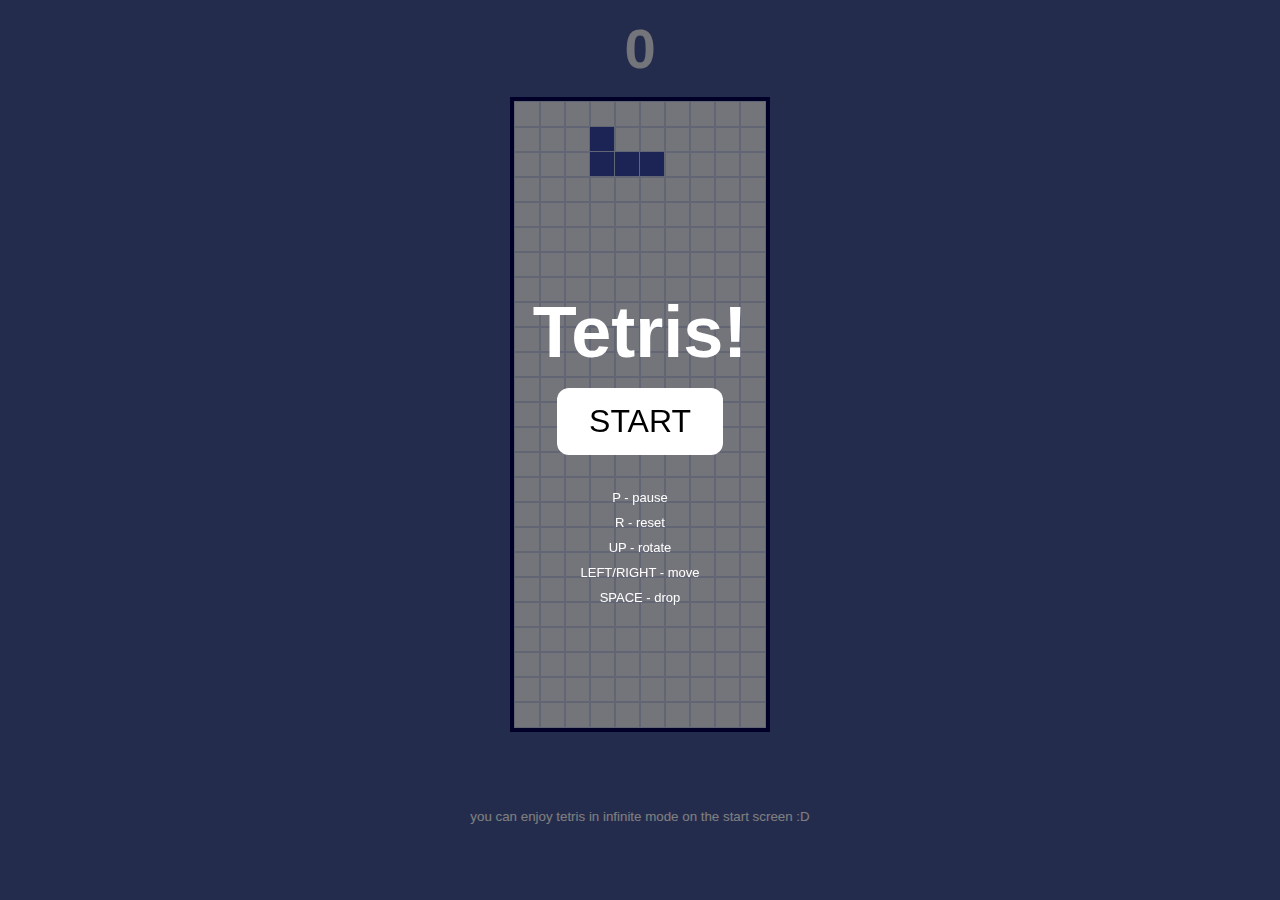
<file: index.html>
<!DOCTYPE html>
<html lang="en">
<head>
    <meta charset="UTF-8">
    <meta http-equiv="X-UA-Compatible" content="IE=edge">
    <meta name="viewport" content="width=device-width, initial-scale=1.0">
    <link rel="stylesheet" href="css/style.css"/>
    <title>Tetris!</title>
</head>
<body>
    <div class="wrapper">
        <div class="modal">
            <h1 class="modal-text">Tetris!</h1>
            <button class="modal-button">START</button>
            <p>
                P - pause<br/>
                R - reset<br/>
                UP - rotate<br/>
                LEFT/RIGHT - move<br/>
                SPACE - drop
            </p>
        </div>
        <!-- score -->
        <div class="score">
            <h3>0</h3>
        </div>
        <!-- game -->
        <div class="container">
            <ul></ul>
        </div>
        <footer>you can enjoy tetris in infinite mode on the start screen :D </footer>
    </div>
    <script src="js/index.js" type="module"></script>
</body>
</html>
</file>
<file: css/style.css>
*{
    margin: 0;
    padding: 0;
    font-family: Arial, Helvetica, sans-serif;
}

body{
    height: 100%;
    background-color: #49599a;
}

h3{
    color: #e8eaf6;
}

ul{
    list-style: none;
}

.wrapper{
    display: flex;
    flex-direction: column;
    justify-content: center;
    align-items: center;
    height: 100vh;
}

.score{
    text-align: center;
    font-size: 48px;
    margin: 1rem 0;
}

.container{
    background-color: #e8eaf6;
    border: 5px solid #000051;
}

.container > ul > li > ul{
    display: flex;
}

.container > ul > li > ul > li{
    width: 25px;
    height: 25px;
    outline: 1px solid #c5cae9;
}

.tree{
    background-color: #9c27b0;
}

.bar{
    background-color: #00bcd4;
}

.square{
    background-color: #fdd835;
}

.leftL{
    background-color: #fb8c00;
}

.rightL{
    background-color: #3949ab;
}

.leftZ{
    background-color: #d81b60;
}

.rightZ{
    background-color: #7cb342;
}

.modal{
    position: fixed;
    top: 0;
    left: 0;
    width: 100%;
    height: 100%;
    background: rgba(0,0,0, .5);
    display: flex;
    flex-direction: column;
    align-items: center;
    justify-content: center;
}

.modal-text{
    font-size: 72px;
    color: white;
    margin: 5px;
}

.modal-button{
    margin-top: 10px;
    background-color: white;
    border: none;
    border-radius: 12px;
    padding: 15px 32px;
    text-align: center;
    text-decoration: none;
    font-size: 32px;
}

.modal > p {
    margin: 30px 0 5px;
    font-size: small;
    color: white;
    line-height: 25px;
    text-align: center;
}

footer{
    color: white;
    margin: auto 0;
    font-size: smaller;
}
</file>
